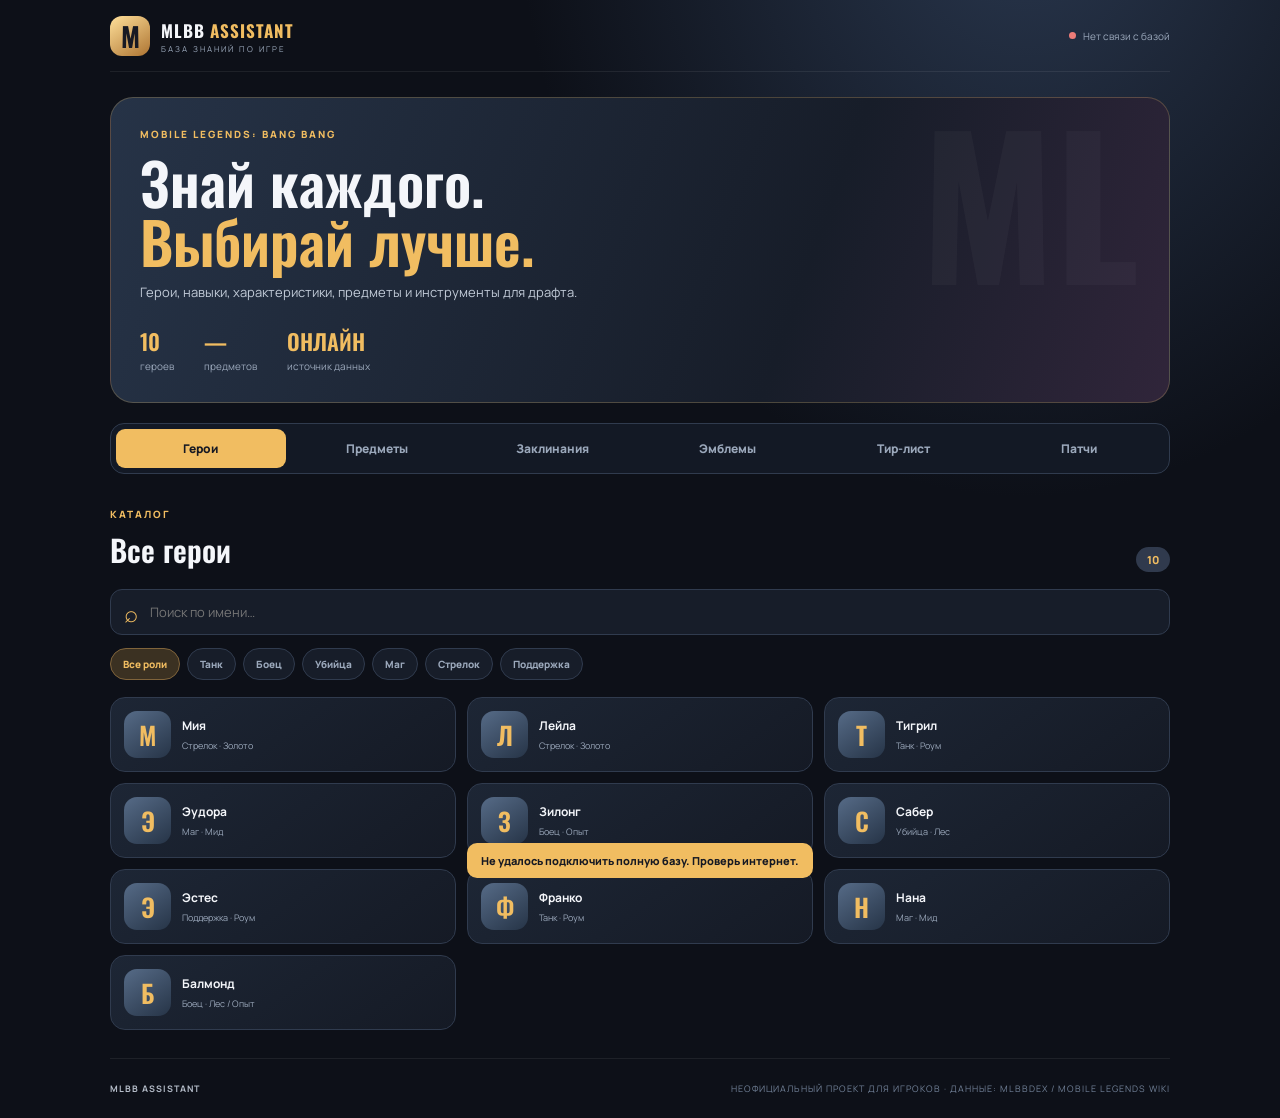
<file: index.html>
<!doctype html>
<html lang="ru">
<head>
<meta charset="utf-8"><meta name="viewport" content="width=device-width,initial-scale=1,viewport-fit=cover">
<meta name="theme-color" content="#0d1018"><meta name="description" content="MLBB Assistant — справочник героев, предметов, заклинаний и эмблем Mobile Legends: Bang Bang">
<title>MLBB Assistant</title><link rel="manifest" href="manifest.webmanifest"><link rel="stylesheet" href="styles.css">
<script src="https://telegram.org/js/telegram-web-app.js"></script>
</head>
<body>
<div class="shell">
<header class="topbar"><div class="brand"><div class="logo">M</div><div><b>MLBB <i>ASSISTANT</i></b><small>БАЗА ЗНАНИЙ ПО ИГРЕ</small></div></div><div class="status" id="apiStatus"><span></span> Загрузка базы…</div></header>
<section class="hero"><div class="eyebrow">MOBILE LEGENDS: BANG BANG</div><h1>Знай каждого.<br><em>Выбирай лучше.</em></h1><p>Герои, навыки, характеристики, предметы и инструменты для драфта.</p><div class="stats"><div><b id="heroTotal">—</b><small>героев</small></div><div><b id="itemTotal">—</b><small>предметов</small></div><div><b id="patchDate">ОНЛАЙН</b><small>источник данных</small></div></div></section>
<nav class="nav" id="nav">
<button class="navbtn active" data-view="heroes">Герои</button><button class="navbtn" data-view="items">Предметы</button><button class="navbtn" data-view="spells">Заклинания</button><button class="navbtn" data-view="emblems">Эмблемы</button><button class="navbtn" data-view="rankings">Тир-лист</button><button class="navbtn" data-view="patches">Патчи</button>
</nav>
<main>
<section class="view active" id="view-heroes"><div class="heading"><div><label>КАТАЛОГ</label><h2>Все герои</h2></div><span class="pill" id="heroCount">—</span></div>
<div class="search"><span>⌕</span><input id="heroSearch" placeholder="Поиск по имени…" type="search"></div>
<div class="filters" id="roleFilters"><button class="chip active" data-role="all">Все роли</button><button class="chip" data-role="Tank">Танк</button><button class="chip" data-role="Fighter">Боец</button><button class="chip" data-role="Assassin">Убийца</button><button class="chip" data-role="Mage">Маг</button><button class="chip" data-role="Marksman">Стрелок</button><button class="chip" data-role="Support">Поддержка</button></div>
<div class="grid" id="heroGrid"><div class="loading">Загружаем полный каталог героев…</div></div>
</section>
<section class="view" id="view-items"><div class="heading"><div><label>АРСЕНАЛ</label><h2>Предметы</h2></div><span class="pill" id="itemCount">—</span></div><div class="search"><span>⌕</span><input id="itemSearch" placeholder="Найти предмет…" type="search"></div><div class="filters" id="itemFilters"><button class="chip active" data-category="all">Все</button><button class="chip" data-category="Attack">Атака</button><button class="chip" data-category="Magic">Магия</button><button class="chip" data-category="Defense">Защита</button><button class="chip" data-category="Movement">Передвижение</button></div><div class="list" id="itemList"></div></section>
<section class="view" id="view-spells"><div class="heading"><div><label>БОЕВЫЕ НАВЫКИ</label><h2>Заклинания</h2></div></div><div class="grid compact" id="spellGrid"></div></section>
<section class="view" id="view-emblems"><div class="heading"><div><label>НАСТРОЙКА ГЕРОЯ</label><h2>Эмблемы</h2></div></div><div class="grid compact" id="emblemGrid"></div></section>
<section class="view" id="view-rankings"><div class="heading"><div><label>МЕТА</label><h2>Тир-лист</h2></div><span class="pill" id="rankingDate">—</span></div><p class="muted">Рейтинги зависят от ранга и времени сбора статистики. Смотри дату измерения.</p><div class="list" id="rankingList"></div></section>
<section class="view" id="view-patches"><div class="heading"><div><label>ИЗМЕНЕНИЯ БАЛАНСА</label><h2>Патчи</h2></div></div><div class="list" id="patchList"></div></section>
</main>
<footer><b>MLBB ASSISTANT</b><span>НЕОФИЦИАЛЬНЫЙ ПРОЕКТ ДЛЯ ИГРОКОВ · ДАННЫЕ: MLBBDEX / MOBILE LEGENDS WIKI</span></footer>
</div>
<div class="modal hidden" id="modal"><div class="backdrop" data-close></div><article class="modal-card"><button class="close" data-close>×</button><div id="modalBody"></div></article></div>
<div class="toast" id="toast"></div>
<script src="app.js"></script>
</body></html>
</file>
<file: styles.css>
@import url('https://fonts.googleapis.com/css2?family=Manrope:wght@400;500;600;700;800&family=Oswald:wght@500;600;700&display=swap');
:root{--bg:#0d1018;--panel:#171d29;--panel2:#222c3c;--line:#303b4e;--txt:#f4f6fa;--muted:#9ba8bb;--gold:#f1bd61;--green:#83d7ad}
*{box-sizing:border-box}body{margin:0;background:radial-gradient(ellipse at 80% -10%,#29374e 0,transparent 35%),var(--bg);color:var(--txt);font-family:Manrope,system-ui,sans-serif;padding-bottom:env(safe-area-inset-bottom)}button,input{font:inherit}.shell{max-width:1100px;margin:auto;padding:0 20px}.topbar{height:72px;display:flex;justify-content:space-between;align-items:center;border-bottom:1px solid #ffffff12}.brand{display:flex;align-items:center;gap:11px}.logo{width:40px;height:40px;border-radius:12px;background:linear-gradient(145deg,#ffe09a,#ad7432);display:grid;place-items:center;color:#171923;font:700 27px Oswald}.brand b{font:700 17px Oswald;letter-spacing:1px}.brand i{font-style:normal;color:var(--gold)}.brand small{display:block;color:var(--muted);font-size:8px;letter-spacing:2px}.status{font-size:10px;color:var(--muted);display:flex;align-items:center;gap:7px}.status span{width:7px;height:7px;border-radius:50%;background:#d6a44f}.status.ok span{background:#70d59e}.status.bad span{background:#ed7c78}
.hero{margin:25px 0 20px;padding:29px;border-radius:23px;border:1px solid #d9b46b44;background:linear-gradient(110deg,#263347,#171d29 65%,#30253a);position:relative;overflow:hidden}.hero:after{content:"ML";position:absolute;right:30px;top:-40px;font:700 190px Oswald;color:#ffffff08}.eyebrow,.heading label{font-size:10px;letter-spacing:2px;color:var(--gold);font-weight:800}.hero h1{font:600 clamp(37px,7vw,58px)/1.02 Oswald;margin:12px 0}.hero h1 em{font-style:normal;color:var(--gold)}.hero p{color:#c1cad7;font-size:13px;margin:0;max-width:480px}.stats{display:flex;gap:30px;margin-top:24px}.stats div{display:flex;flex-direction:column;gap:2px}.stats b{font:600 22px Oswald;color:var(--gold)}.stats small{font-size:10px;color:var(--muted)}
.nav{display:flex;gap:6px;overflow-x:auto;padding:5px;background:#131925;border:1px solid var(--line);border-radius:14px;margin-bottom:27px;scrollbar-width:none}.nav::-webkit-scrollbar{display:none}.navbtn{white-space:nowrap;flex:1;border:0;border-radius:9px;background:transparent;color:var(--muted);font-size:12px;font-weight:800;padding:11px 13px}.navbtn.active{background:var(--gold);color:#171923}.view{display:none}.view.active{display:block}.heading{display:flex;align-items:end;justify-content:space-between;margin-bottom:17px}.heading h2{font:600 30px Oswald;margin:4px 0 0}.pill{background:#303a4d;color:var(--gold);border-radius:20px;padding:5px 11px;font-size:11px;font-weight:800}.search{height:46px;border:1px solid var(--line);background:var(--panel);border-radius:12px;display:flex;align-items:center;gap:10px;padding:0 13px}.search span{font-size:24px;color:var(--gold)}.search input{border:0;outline:0;background:transparent;color:var(--txt);width:100%;font-size:13px}.filters{display:flex;gap:7px;overflow-x:auto;padding:13px 0 17px;scrollbar-width:none}.chip{white-space:nowrap;background:var(--panel);border:1px solid var(--line);border-radius:22px;padding:8px 12px;color:var(--muted);font-size:10px;font-weight:800}.chip.active{background:#3b3122;color:var(--gold);border-color:#80643b}
.grid{display:grid;grid-template-columns:repeat(2,minmax(0,1fr));gap:11px}.hero-card,.data-card{border:1px solid var(--line);border-radius:15px;background:linear-gradient(145deg,#1d2635,#151a25);color:var(--txt);padding:13px;display:flex;align-items:center;gap:11px;text-align:left;min-width:0;cursor:pointer}.hero-card:active,.data-card:active{transform:scale(.985)}.avatar{width:47px;height:47px;flex:0 0 47px;border-radius:13px;background:linear-gradient(145deg,#566b87,#263447);display:grid;place-items:center;color:var(--gold);font:600 25px Oswald}.hero-card h3,.data-card h3{font-size:12px;margin:0 0 5px}.hero-card p,.data-card p{font-size:9px;color:var(--muted);margin:0;line-height:1.5}.list{display:grid;gap:9px}.list-row{padding:14px;border:1px solid var(--line);border-radius:13px;background:var(--panel);display:flex;justify-content:space-between;align-items:center;gap:15px}.list-row b{font-size:12px}.list-row small{display:block;color:var(--muted);font-size:10px;margin-top:4px}.list-row .right{color:var(--gold);font-size:11px;text-align:right}.compact{grid-template-columns:repeat(2,minmax(0,1fr))}.muted{color:var(--muted);font-size:12px;line-height:1.7}.loading,.empty{padding:30px;text-align:center;color:var(--muted);font-size:12px}.hidden{display:none!important}
.modal{position:fixed;inset:0;z-index:5;display:grid;place-items:end center}.backdrop{position:absolute;inset:0;background:#05070bdc;backdrop-filter:blur(5px)}.modal-card{position:relative;width:min(100%,700px);max-height:90vh;overflow:auto;background:#171d29;border:1px solid #3a4559;border-radius:22px 22px 0 0;padding:24px 21px calc(28px + env(safe-area-inset-bottom))}.close{position:absolute;right:15px;top:12px;width:34px;height:34px;border:0;border-radius:50%;background:#30394a;color:white;font-size:23px}.modal-card h2{font:600 29px Oswald;margin:5px 42px 10px 0}.modal-card h3{font:600 17px Oswald;margin:22px 0 9px}.modal-card p,.modal-card li{font-size:12px;color:#c5cedb;line-height:1.7}.modal-card ul{padding-left:18px}.modal-tags{display:flex;gap:7px;flex-wrap:wrap}.tag{background:#293346;border:1px solid #3b4960;border-radius:8px;padding:6px 9px;font-size:10px;color:#d7dfeb}.kv{display:grid;grid-template-columns:repeat(2,minmax(0,1fr));gap:8px;margin-top:13px}.kv div{padding:10px;border-radius:10px;background:#222b3a}.kv small{display:block;font-size:9px;color:var(--muted);margin-bottom:4px}.kv b{font-size:11px}.toast{position:fixed;bottom:22px;left:50%;transform:translate(-50%,20px);opacity:0;background:var(--gold);color:#161923;padding:10px 14px;border-radius:10px;font-size:11px;font-weight:800;transition:.2s;z-index:8}.toast.show{opacity:1;transform:translate(-50%,0)}
footer{border-top:1px solid #ffffff12;margin-top:28px;padding:23px 0;display:flex;justify-content:space-between;gap:15px;color:#718097;font-size:9px;letter-spacing:1px}footer b{color:#b5bdc9}
@media(min-width:650px){.grid{grid-template-columns:repeat(3,minmax(0,1fr))}.compact{grid-template-columns:repeat(3,minmax(0,1fr))}.modal{place-items:center}.modal-card{border-radius:22px}}
@media(max-width:430px){.shell{padding:0 13px}.hero{padding:23px 19px}.hero:after{font-size:140px;right:0}.grid{gap:8px}.hero-card{padding:10px;gap:8px}.avatar{width:40px;height:40px;flex-basis:40px}.hero-card h3{font-size:11px}.hero-card p{font-size:8px}.navbtn{padding:10px;font-size:11px}.stats{gap:22px}}

/* Аватары героев и расширенная карточка */
.avatar.has-image{padding:0;overflow:hidden;background:#202a3a}.avatar img{width:100%;height:100%;object-fit:cover;border-radius:inherit;display:block}
.profile-head{display:flex;align-items:center;gap:15px;margin:5px 40px 16px 0}.profile-portrait,.profile-placeholder{width:86px;height:86px;flex:0 0 86px;object-fit:cover;border-radius:17px;border:1px solid #52617a;background:#2b3a50}.profile-placeholder{display:grid;place-items:center;color:var(--gold);font:600 42px Oswald}.profile-head h2{margin:5px 0 8px}.counter-group{margin:18px 0}.counter-group h3{margin:0 0 9px}.counter-list{display:grid;grid-template-columns:repeat(2,minmax(0,1fr));gap:7px}.counter-row{display:flex;justify-content:space-between;align-items:center;gap:8px;background:#222c3c;border:1px solid #36445a;border-radius:9px;padding:9px 10px}.counter-row b{font-size:11px}.counter-row small{font-size:9px;color:var(--gold);white-space:nowrap}
</file>
